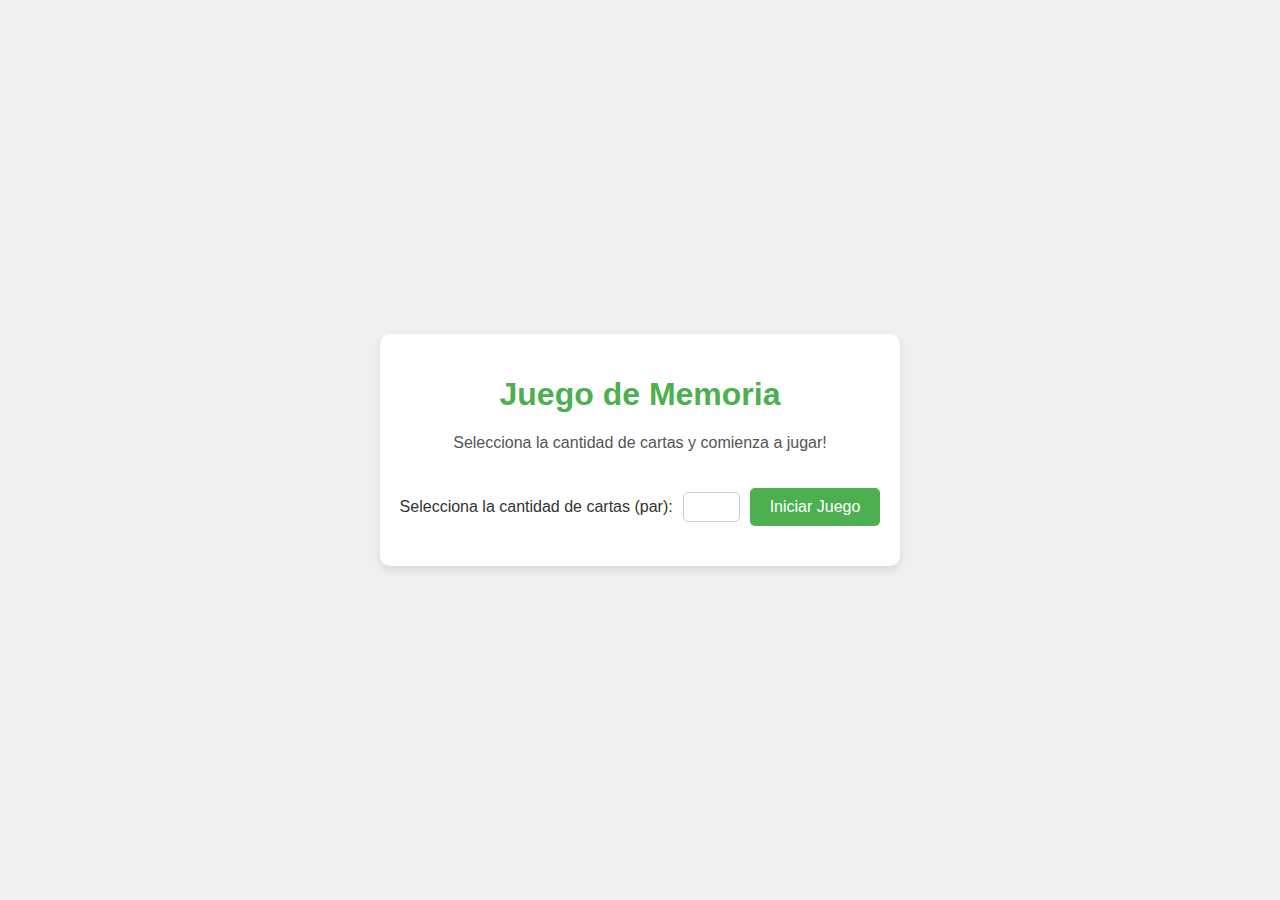
<file: juego de cartas v2/index.html>
<!DOCTYPE html>
<html lang="es">

<head>
      <meta charset="UTF-8">
      <meta name="viewport" content="width=device-width, initial-scale=1.0">
      <title>Juego de Memoria</title>
      <link rel="stylesheet" href="/juego de cartas v2/styles.css">
</head>

<body>
      <div class="contenedor-juego">
            <div class="cabecera">
                  <h1>Juego de Memoria</h1>
                  <p>Selecciona la cantidad de cartas y comienza a jugar!</p>
            </div>
            <div class="controles" id="controles">
                  <label for="numCartas">Selecciona la cantidad de cartas (par):</label>
                  <input type="number" id="numCartas" min="2" max="2" step="2" value="">
                  <button id="iniciarJuego">Iniciar Juego</button>
            </div>
            <button id="reiniciarJuego" style="display: none;">Reiniciar</button>
            <div class="tablero-juego" id="tableroJuego">
                  <!-- Las tarjetas del juego se generarán aquí -->
            </div>
      </div>
      <script src="/juego de cartas v2/scripts.js"></script>
</body>

</html>
</file>
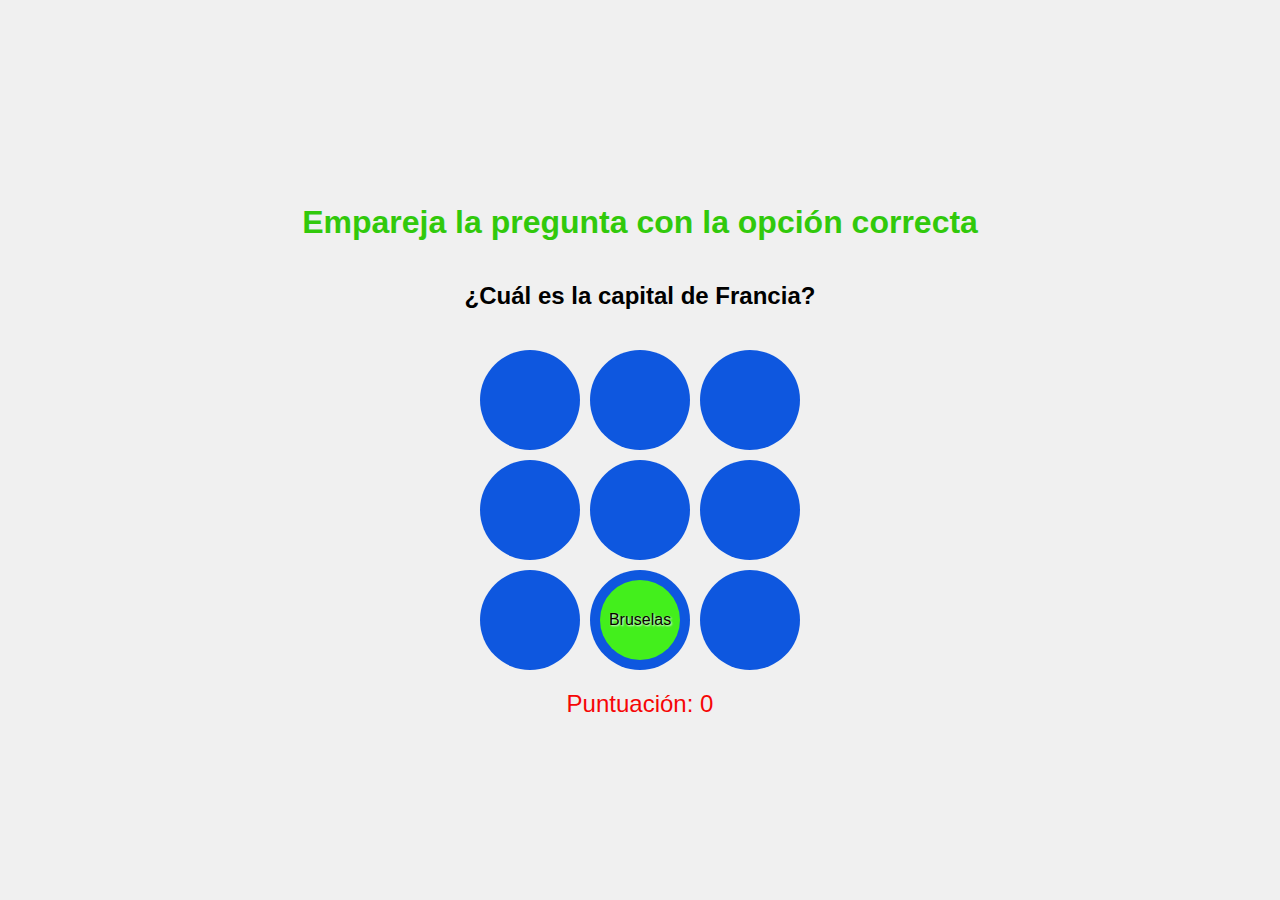
<file: Topos/Index.html>
<!DOCTYPE html>
<html lang="es">

<head>
      <meta charset="UTF-8">
      <meta name="viewport" content="width=device-width, initial-scale=1.0">
      <title>Emparejar y Pegar al Conejo</title>
      <link rel="stylesheet" href="./styles.css">
</head>

<body>
      <h1>Empareja la pregunta con la opción correcta</h1>
      <div class="question-container">
            <h2 id="question">¿Cuál es la capital de Francia?</h2>
      </div>
      <div class="game-board">
            <div class="hole" id="hole1">
                  <div class="rabbit" data-answer="París">París</div>
            </div>
            <div class="hole" id="hole2">
                  <div class="rabbit" data-answer="Londres">Londres</div>
            </div>
            <div class="hole" id="hole3">
                  <div class="rabbit" data-answer="Berlín">Berlín</div>
            </div>
            <div class="hole" id="hole4">
                  <div class="rabbit" data-answer="Madrid">Madrid</div>
            </div>
            <div class="hole" id="hole5">
                  <div class="rabbit" data-answer="Roma">Roma</div>
            </div>
            <div class="hole" id="hole6">
                  <div class="rabbit" data-answer="Lisboa">Lisboa</div>
            </div>
            <div class="hole" id="hole7">
                  <div class="rabbit" data-answer="Ámsterdam">Ámsterdam</div>
            </div>
            <div class="hole" id="hole8">
                  <div class="rabbit" data-answer="Bruselas">Bruselas</div>
            </div>
            <div class="hole" id="hole9">
                  <div class="rabbit" data-answer="Viena">Viena</div>
            </div>
      </div>
      <div class="scoreboard">
            <span>Puntuación: </span><span id="score">0</span>
      </div>
      <script src="./scripts.js"></script>
</body>

</html>
</file>
<file: juego de cartas v2/styles.css>
body {
      display: flex;
      justify-content: center;
      align-items: center;
      height: 100vh;
      margin: 0;
      font-family: Arial, sans-serif;
      background-color: #f0f0f0;
}

.contenedor-juego {
      display: flex;
      flex-direction: column;
      justify-content: center;
      align-items: center;
      background-color: #ffffff;
      padding: 20px;
      border-radius: 10px;
      box-shadow: 0 4px 8px rgba(0, 0, 0, 0.1);
}

.cabecera {
      text-align: center;
      margin-bottom: 20px;
}

.cabecera h1 {
      font-size: 2rem;
      color: #4CAF50;
}

.cabecera p {
      font-size: 1rem;
      color: #555;
}

.controles {
      display: flex;
      justify-content: center;
      align-items: center;
      margin-bottom: 20px;
}

.controles label {
      margin-right: 10px;
      font-size: 1rem;
      color: #333;
}

.controles input {
      margin-right: 10px;
      padding: 5px;
      border-radius: 5px;
      border: 1px solid #ccc;
      font-size: 1rem;
}

.controles button,
#reiniciarJuego {
      padding: 10px 20px;
      background-color: #4CAF50;
      color: #fff;
      border: none;
      border-radius: 5px;
      font-size: 1rem;
      cursor: pointer;
      transition: background-color 0.3s;
}

.controles button:hover,
#reiniciarJuego:hover {
      background-color: #45a049;
}

.tablero-juego {
      display: grid;
      grid-gap: 10px;
      grid-template-columns: repeat(4,1fr);
}

.tarjeta {
      width: 100px;
      height: 100px;
      background-color: #ccc;
      display: flex;
      justify-content: center;
      align-items: center;
      font-size: 24px;
      cursor: pointer;
      border-radius: 5px;
      user-select: none;
      position: relative;
      transform: rotateY(0deg);
      transition: transform 0.5s, background-color 0.5s;
      box-shadow: 0 4px 8px rgba(0, 0, 0, 0.1);
}

.tarjeta.volteada .frente {
      transform: rotateY(180deg);
}

.tarjeta.volteada .detras {
      transform: rotateY(0deg);
}

.tarjeta .frente,
.tarjeta .detras {
      position: absolute;
      width: 100%;
      height: 100%;
      backface-visibility: hidden;
      display: flex;
      justify-content: center;
      align-items: center;
      border-radius: 5px;
}

.tarjeta .frente {
      background-color: #fff;
}

.tarjeta .detras {
      background-color: #333;
      color: #fff;
      transform: rotateY(180deg);
      background-size: cover;
      background-position: center;
}

.tarjeta.emparejada {
      background-color: #a0ffa0;
      animation: bounce 0.5s;
}

@keyframes bounce {

      0%,
      100% {
            transform: translateY(0);
      }

      50% {
            transform: translateY(-10px);
      }
}

.tarjeta.incorrecta {
      background-color: #ffa0a0;
      animation: shake 0.5s;
}

@keyframes shake {
      0% {
            transform: translateX(0);
      }

      25% {
            transform: translateX(-5px);
      }

      50% {
            transform: translateX(5px);
      }

      75% {
            transform: translateX(-5px);
      }

      100% {
            transform: translateX(0);
      }
}
</file>
<file: Topos/styles.css>
/* styles.css */

body {
      font-family: Arial, sans-serif;
      display: flex;
      flex-direction: column;
      align-items: center;
      justify-content: center;
      height: 100vh;
      margin: 0;
      background-color: #f0f0f0;
}

h1 {
      color: #31c90b;
}

.question-container {
      margin-bottom: 20px;
}

.game-board {
      display: grid;
      grid-template-columns: repeat(3, 100px);
      grid-template-rows: repeat(3, 100px);
      gap: 10px;
      margin-bottom: 20px;
}

.hole {
      width: 100px;
      height: 100px;
      display: flex;
      background-color: #0e57df;
      border-radius: 100%;
      position: relative;
      overflow: hidden;
}

.rabbit {
      width: 80px;
      height: 80px;
      background-color: #43ef1c; 
      /* background-image: url('/Topos/Images/Rabbit.png') ; */
      background-size: 10%;
      background-size: cover;
      background-position: center;
      border-radius: 50%;
      position: absolute;
      bottom: -100px;
      left: 10px;
      display: flex;
      align-items: center;
      justify-content: center;
      transition: all 0.3s ease;
      cursor: pointer;   
      color: #0a0000; /* Cambia el color del texto según necesites */
      text-shadow: 1px 1px 2px rgb(248, 247, 247); /* Opcional: mejora la legibilidad del texto */
}

.rabbit.up {
      bottom: 10px;
}

.scoreboard {
      font-size: 24px;
      color: #f60606;
}
</file>
